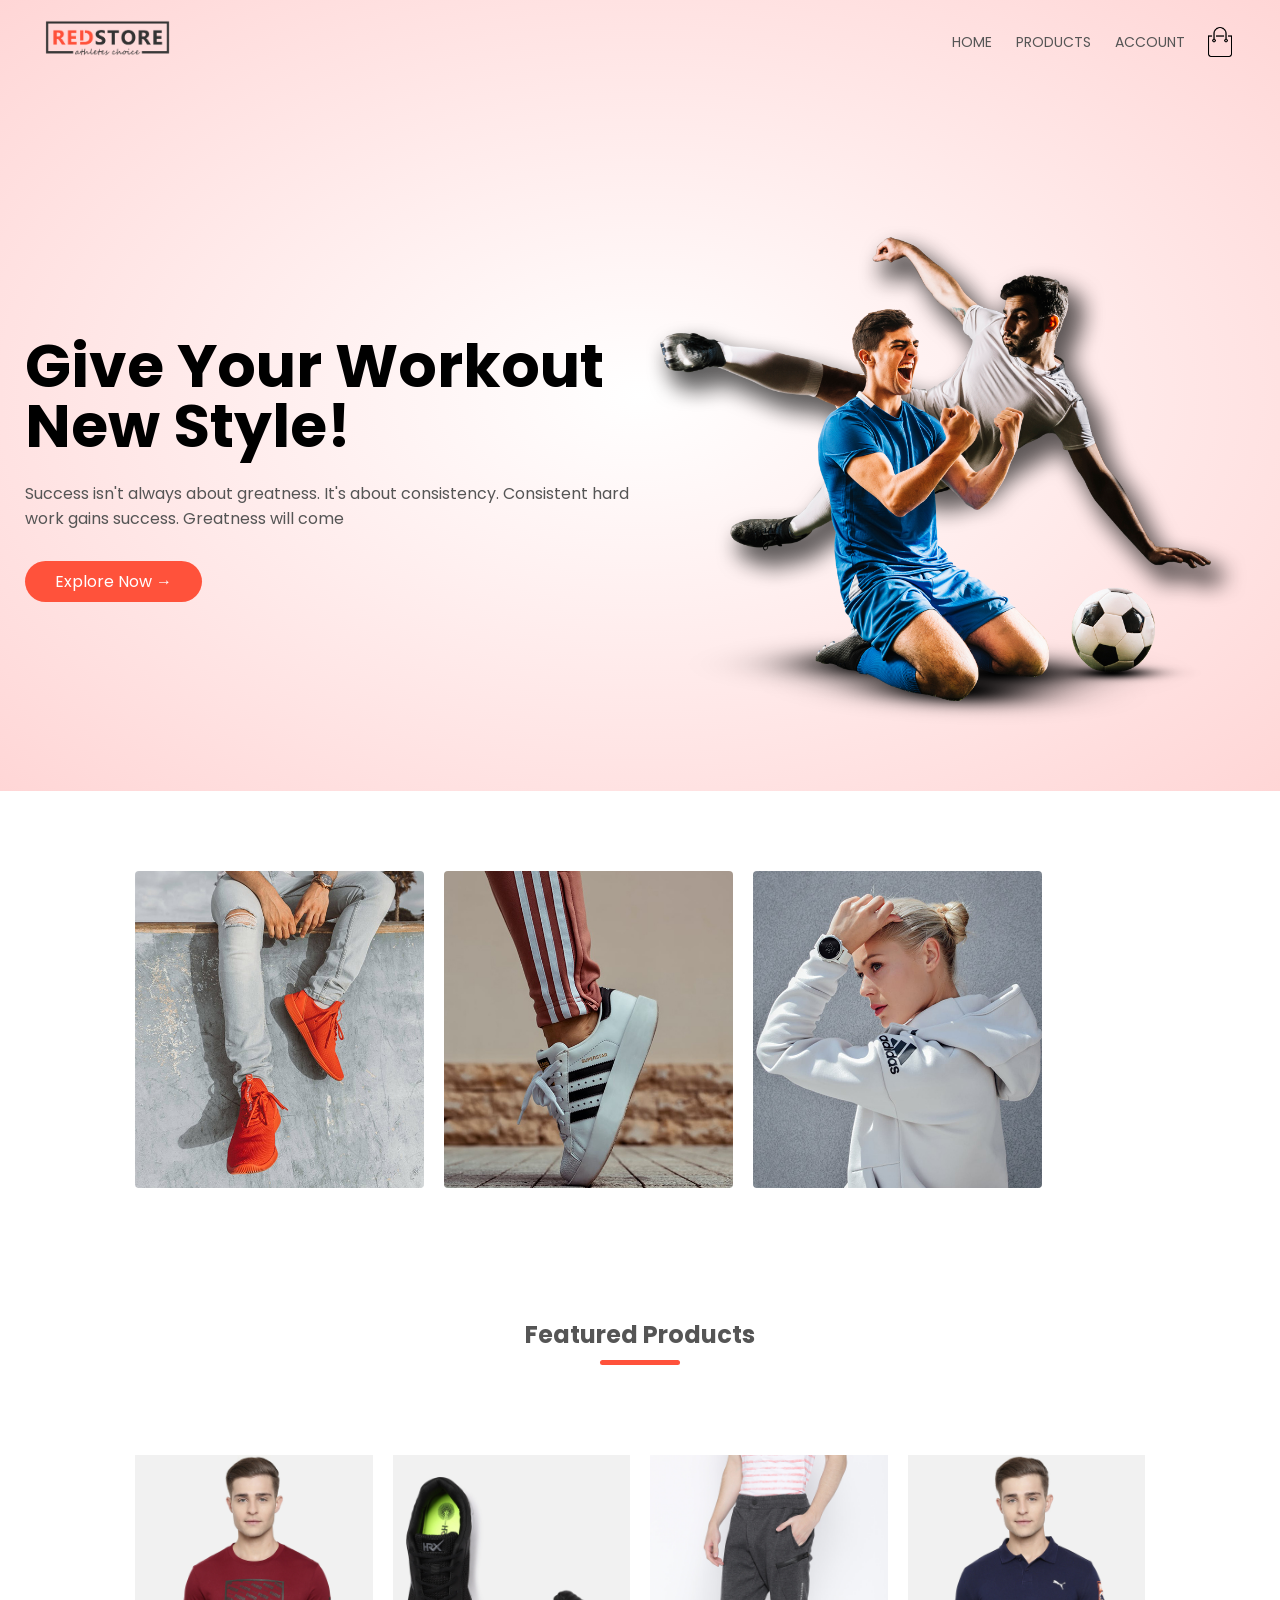
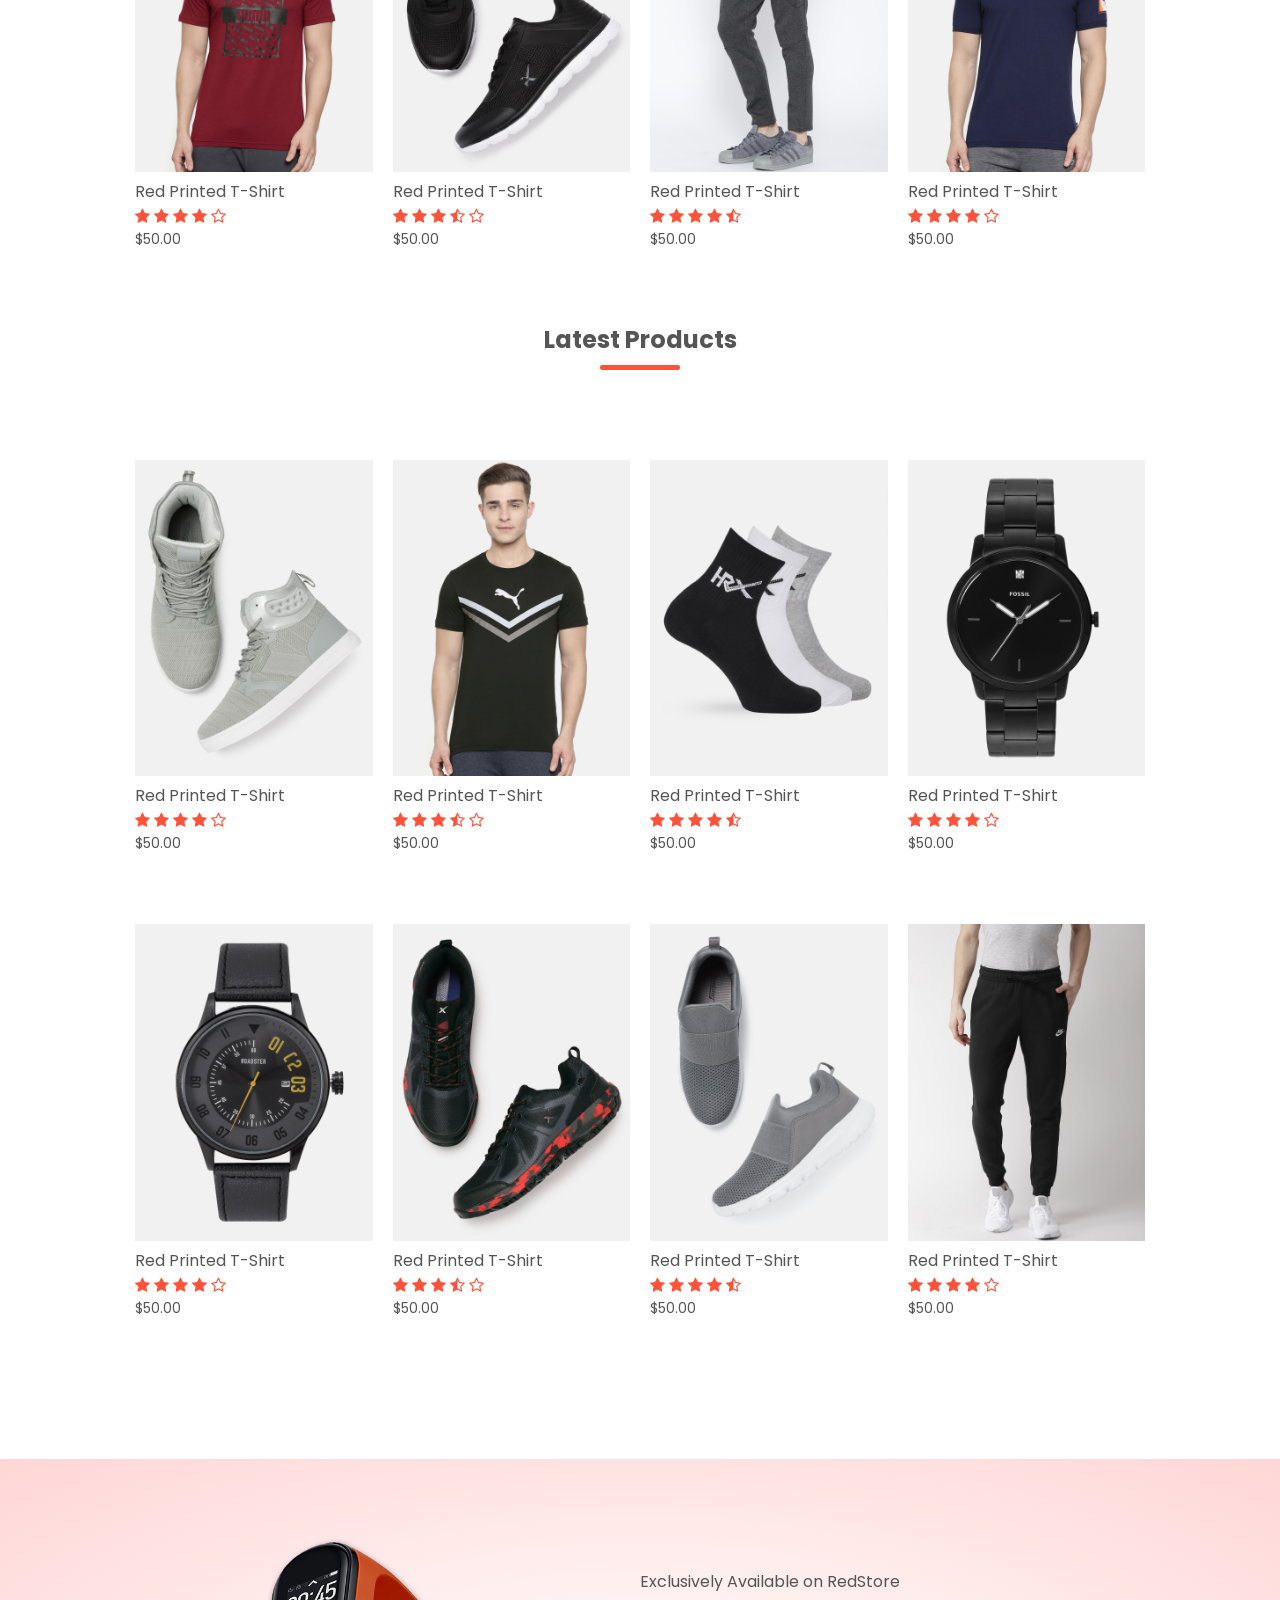
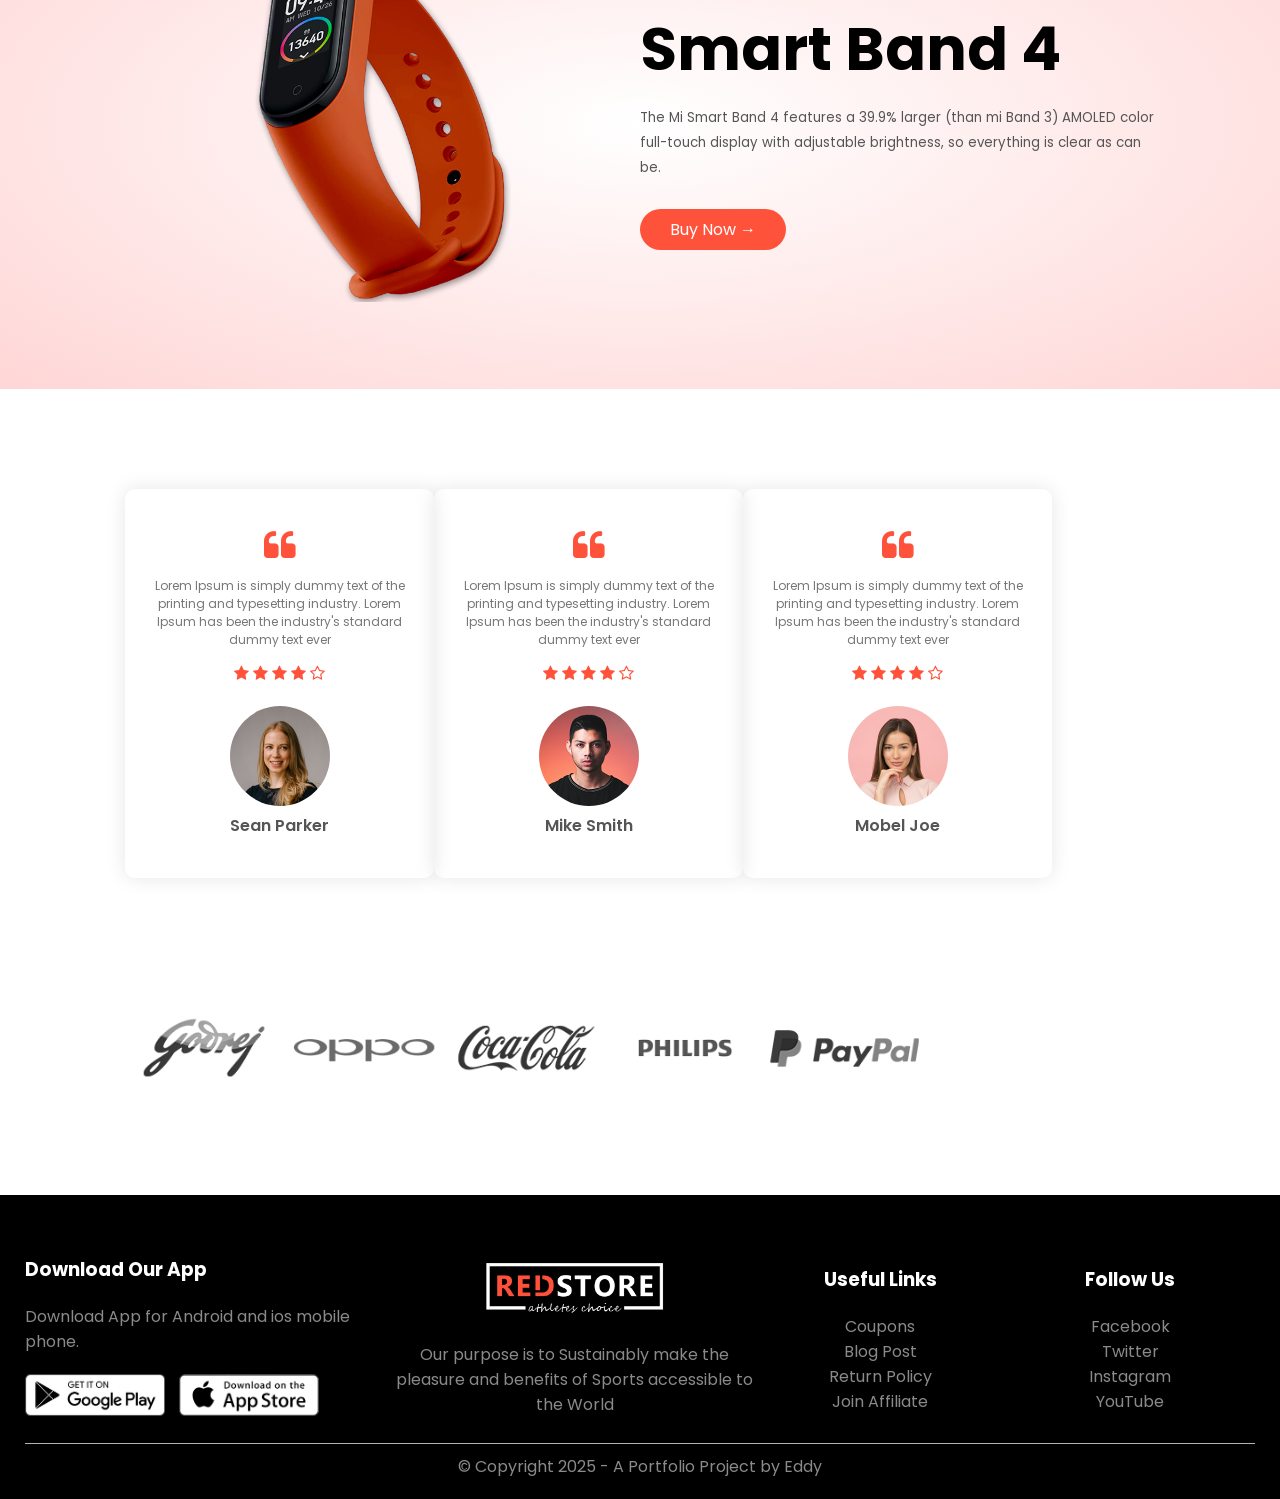
<file: index.html>
<!DOCTYPE html>
<html lang="en">
<head>
    <meta charset="UTF-8">
    <meta name="viewport" content="width=device-width, initial-scale=1.0">
    <title>Red Store | Home</title>
    <link rel="stylesheet" href="style.css">
    <link rel="stylesheet" href="https://fonts.googleapis.com/css2?family=Poppins:wght@300;400;500;600;700&display=swap">
    <link rel="stylesheet" href="https://stackpath.bootstrapcdn.com/font-awesome/4.7.0/css/font-awesome.min.css">
</head>
<body>
    <!----------Header---------------->
    <div class="header">
        <div class="container">
            <div class="navbar">
                <div class="logo">
                    <img src="images/logo.png" alt="logo" width="125px">
                </div>

                <nav>
                    <ul id="MenuItems">
                        <li><a href="index.html">Home</a></li>
                        <li><a href="#">Products</a></li>
                        <!-- <li><a href="#">About</a></li> -->
                        <!-- <li><a href="#">Contact</a></li> -->
                        <li><a href="#">Account</a></li>
                    </ul>
                </nav>

                <img src="images/cart.png" width="30px" height="30px">
                <img src="images/menu.png" class="menu-icon" onclick="menutoggle()">
            </div>
                
            <div class="row">
                <div class="col-2">
                    <h1>Give Your Workout <br> New Style!</h1>
                    <p>
                        Success isn't always about greatness. It's about
                        consistency. Consistent hard work gains success. 
                        Greatness will come
                    </p>
                    <a href="#" class="btn">Explore Now &#8594;</a>
                </div>
            
                <div class="col-2">
                    <img src="images/image1.png">
                </div>
            </div>
        </div>
    </div>    

    <!----------Featured Categories--------->
    <div class="categories">
        <div class="small-container">
            <div class="row">
                <div class="col-3">
                    <img src="images/category-1.jpg">
                </div>
                <div class="col-3">
                    <img src="images/category-2.jpg">
                </div>
                <div class="col-3">
                    <img src="images/category-3.jpg"> 
                </div>
            </div>
        </div>    
    </div>

    <!----------Featured Products---------->
    <div class="small-container">
        <h2 class="title">Featured Products</h2>
        <div class="row">
            <div class="col-4">
                <img src="images/product-1.jpg">
                <h4>Red Printed T-Shirt</h4>
                <div class="rating">
                    <i class="fa fa-star"></i>
                    <i class="fa fa-star"></i>
                    <i class="fa fa-star"></i>
                    <i class="fa fa-star"></i>
                    <i class="fa fa-star-o"></i>
                </div>
                <p>$50.00</p>
            </div>
            <div class="col-4">
                <img src="images/product-2.jpg">
                <h4>Red Printed T-Shirt</h4>
                <div class="rating">
                    <i class="fa fa-star"></i>
                    <i class="fa fa-star"></i>
                    <i class="fa fa-star"></i>
                    <i class="fa fa-star-half-o"></i>
                    <i class="fa fa-star-o"></i>
                </div>
                <p>$50.00</p>
            </div>
            <div class="col-4">
                <img src="images/product-3.jpg">
                <h4>Red Printed T-Shirt</h4>
                <div class="rating">
                    <i class="fa fa-star"></i>
                    <i class="fa fa-star"></i>
                    <i class="fa fa-star"></i>
                    <i class="fa fa-star"></i>
                    <i class="fa fa-star-half-o"></i>
                </div>
                <p>$50.00</p>
            </div>
            <div class="col-4">
                <img src="images/product-4.jpg">
                <h4>Red Printed T-Shirt</h4>
                <div class="rating">
                    <i class="fa fa-star"></i>
                    <i class="fa fa-star"></i>
                    <i class="fa fa-star"></i>
                    <i class="fa fa-star"></i>
                    <i class="fa fa-star-o"></i>
                </div>
                <p>$50.00</p>
            </div>
        </div>

        <h2 class="title">Latest Products</h2>
        <div class="row">
            <div class="col-4">
                <img src="images/product-5.jpg">
                <h4>Red Printed T-Shirt</h4>
                <div class="rating">
                    <i class="fa fa-star"></i>
                    <i class="fa fa-star"></i>
                    <i class="fa fa-star"></i>
                    <i class="fa fa-star"></i>
                    <i class="fa fa-star-o"></i>
                </div>
                <p>$50.00</p>
            </div>
            <div class="col-4">
                <img src="images/product-6.jpg">
                <h4>Red Printed T-Shirt</h4>
                <div class="rating">
                    <i class="fa fa-star"></i>
                    <i class="fa fa-star"></i>
                    <i class="fa fa-star"></i>
                    <i class="fa fa-star-half-o"></i>
                    <i class="fa fa-star-o"></i>
                </div>
                <p>$50.00</p>
            </div>
            <div class="col-4">
                <img src="images/product-7.jpg">
                <h4>Red Printed T-Shirt</h4>
                <div class="rating">
                    <i class="fa fa-star"></i>
                    <i class="fa fa-star"></i>
                    <i class="fa fa-star"></i>
                    <i class="fa fa-star"></i>
                    <i class="fa fa-star-half-o"></i>
                </div>
                <p>$50.00</p>
            </div>
            <div class="col-4">
                <img src="images/product-8.jpg">
                <h4>Red Printed T-Shirt</h4>
                <div class="rating">
                    <i class="fa fa-star"></i>
                    <i class="fa fa-star"></i>
                    <i class="fa fa-star"></i>
                    <i class="fa fa-star"></i>
                    <i class="fa fa-star-o"></i>
                </div>
                <p>$50.00</p>
            </div>
        </div>
        <div class="row">
            <div class="col-4">
                <img src="images/product-9.jpg">
                <h4>Red Printed T-Shirt</h4>
                <div class="rating">
                    <i class="fa fa-star"></i>
                    <i class="fa fa-star"></i>
                    <i class="fa fa-star"></i>
                    <i class="fa fa-star"></i>
                    <i class="fa fa-star-o"></i>
                </div>
                <p>$50.00</p>
            </div>
            <div class="col-4">
                <img src="images/product-10.jpg">
                <h4>Red Printed T-Shirt</h4>
                <div class="rating">
                    <i class="fa fa-star"></i>
                    <i class="fa fa-star"></i>
                    <i class="fa fa-star"></i>
                    <i class="fa fa-star-half-o"></i>
                    <i class="fa fa-star-o"></i>
                </div>
                <p>$50.00</p>
            </div>
            <div class="col-4">
                <img src="images/product-11.jpg">
                <h4>Red Printed T-Shirt</h4>
                <div class="rating">
                    <i class="fa fa-star"></i>
                    <i class="fa fa-star"></i>
                    <i class="fa fa-star"></i>
                    <i class="fa fa-star"></i>
                    <i class="fa fa-star-half-o"></i>
                </div>
                <p>$50.00</p>
            </div>
            <div class="col-4">
                <img src="images/product-12.jpg">
                <h4>Red Printed T-Shirt</h4>
                <div class="rating">
                    <i class="fa fa-star"></i>
                    <i class="fa fa-star"></i>
                    <i class="fa fa-star"></i>
                    <i class="fa fa-star"></i>
                    <i class="fa fa-star-o"></i>
                </div>
                <p>$50.00</p>
            </div>
        </div>
    </div>

    <!-----------Offer---------->
    <div class="offer">
        <div class="small-container">
            <div class="row">
                <div class="col-2">
                    <img src="images/exclusive.png" class="offer-img">
                </div>
                <div class="col-2">
                    <p>Exclusively Available on RedStore</p>
                    <h1>Smart Band 4</h1>
                    <small>The Mi Smart Band 4 features a 39.9% larger (than mi Band 3) AMOLED color full-touch display with adjustable brightness, so everything is clear as can be.</small><br>
                    <a href="" class="btn">Buy Now &#8594</a>
                </div>
            </div>
        </div>
    </div>

    <!-----------Testimonial-->
    <div class="testimonial">
        <div class="small-container">
            <div class="row">
                <div class="col-3">
                    <i class="fa fa-quote-left"></i>
                    <p>Lorem Ipsum is simply dummy text of the printing and typesetting industry. Lorem Ipsum has been the industry's standard dummy text ever</p>
                    <div class="rating">
                        <i class="fa fa-star"></i>
                        <i class="fa fa-star"></i>
                        <i class="fa fa-star"></i>
                        <i class="fa fa-star"></i>
                        <i class="fa fa-star-o"></i>
                    </div>
                    <img src="images/user-1.png">
                    <h3>Sean Parker</h3>
                </div>
                <div class="col-3">
                    <i class="fa fa-quote-left"></i>
                    <p>Lorem Ipsum is simply dummy text of the printing and typesetting industry. Lorem Ipsum has been the industry's standard dummy text ever</p>
                    <div class="rating">
                        <i class="fa fa-star"></i>
                        <i class="fa fa-star"></i>
                        <i class="fa fa-star"></i>
                        <i class="fa fa-star"></i>
                        <i class="fa fa-star-o"></i>
                    </div>
                    <img src="images/user-2.png">
                    <h3>Mike Smith</h3>
                </div>
                <div class="col-3">
                    <i class="fa fa-quote-left"></i>
                    <p>Lorem Ipsum is simply dummy text of the printing and typesetting industry. Lorem Ipsum has been the industry's standard dummy text ever</p>
                    <div class="rating">
                        <i class="fa fa-star"></i>
                        <i class="fa fa-star"></i>
                        <i class="fa fa-star"></i>
                        <i class="fa fa-star"></i>
                        <i class="fa fa-star-o"></i>
                    </div>
                    <img src="images/user-3.png">
                    <h3>Mobel Joe</h3>
                </div>
            </div>
        </div>
    </div>

    <!------------Brands---------->
    <div class="brands">
        <div class="small-container">
            <div class="row">
                <div class="col-5">
                    <img src="images/logo-godrej.png" alt="">
                </div>
                <div class="col-5">
                    <img src="images/logo-oppo.png" alt="">
                </div><div class="col-5">
                    <img src="images/logo-coca-cola.png" alt="">
                </div><div class="col-5">
                    <img src="images/logo-philips.png" alt="">
                </div>
                <div class="col-5">
                    <img src="images/logo-paypal.png" alt="">
                </div>
            </div>
        </div>
    </div>

    <!------------Footer---------->
    <div class="footer">
        <div class="container">
            <div class="row">
                <div class="footer-col-1">
                    <h3>Download Our App</h3>
                    <p>Download App for Android and ios mobile phone.</p>
                    <div class="app-logo">
                        <img src="images/play-store.png">
                        <img src="images/app-store.png">
                    </div>
                </div>
                <div class="footer-col-2">
                    <img src="images/logo-white.png">
                    <p>Our purpose is to Sustainably make the pleasure and benefits of Sports accessible to the World</p>
                </div>
                <div class="footer-col-3">
                    <h3>Useful Links</h3>
                    <ul>
                        <li><a href="#">Coupons</a></li>
                        <li><a href="#">Blog Post</a></li>
                        <li><a href="#">Return Policy</a></li>
                        <li><a href="#">Join Affiliate</a></li>
                    </ul>
                </div>
                <div class="footer-col-4">
                    <h3>Follow Us</h3>
                    <ul>
                        <li><a href="#">Facebook</a></li>
                        <li><a href="#">Twitter</a></li>
                        <li><a href="#">Instagram</a></li>
                        <li><a href="#">YouTube</a></li>
                    </ul>
                </div>
            </div>
            
            <p class="copyright">&copy; Copyright 2025 - A Portfolio Project by Eddy</p>
        </div>
    </div>

    <!-------------JS for toggle menu-->
    <script>
        var MenuItems = document.getElementById("MenuItems");

        MenuItems.style.maxHeight = "0px";

        function menutoggle(){
            if(MenuItems.style.maxHeight == "0px"){
                MenuItems.style.maxHeight = "200px";
            }
            else{
                MenuItems.style.maxHeight = "0px";   
            }
        }
    </script>
</body>
</html>
</file>
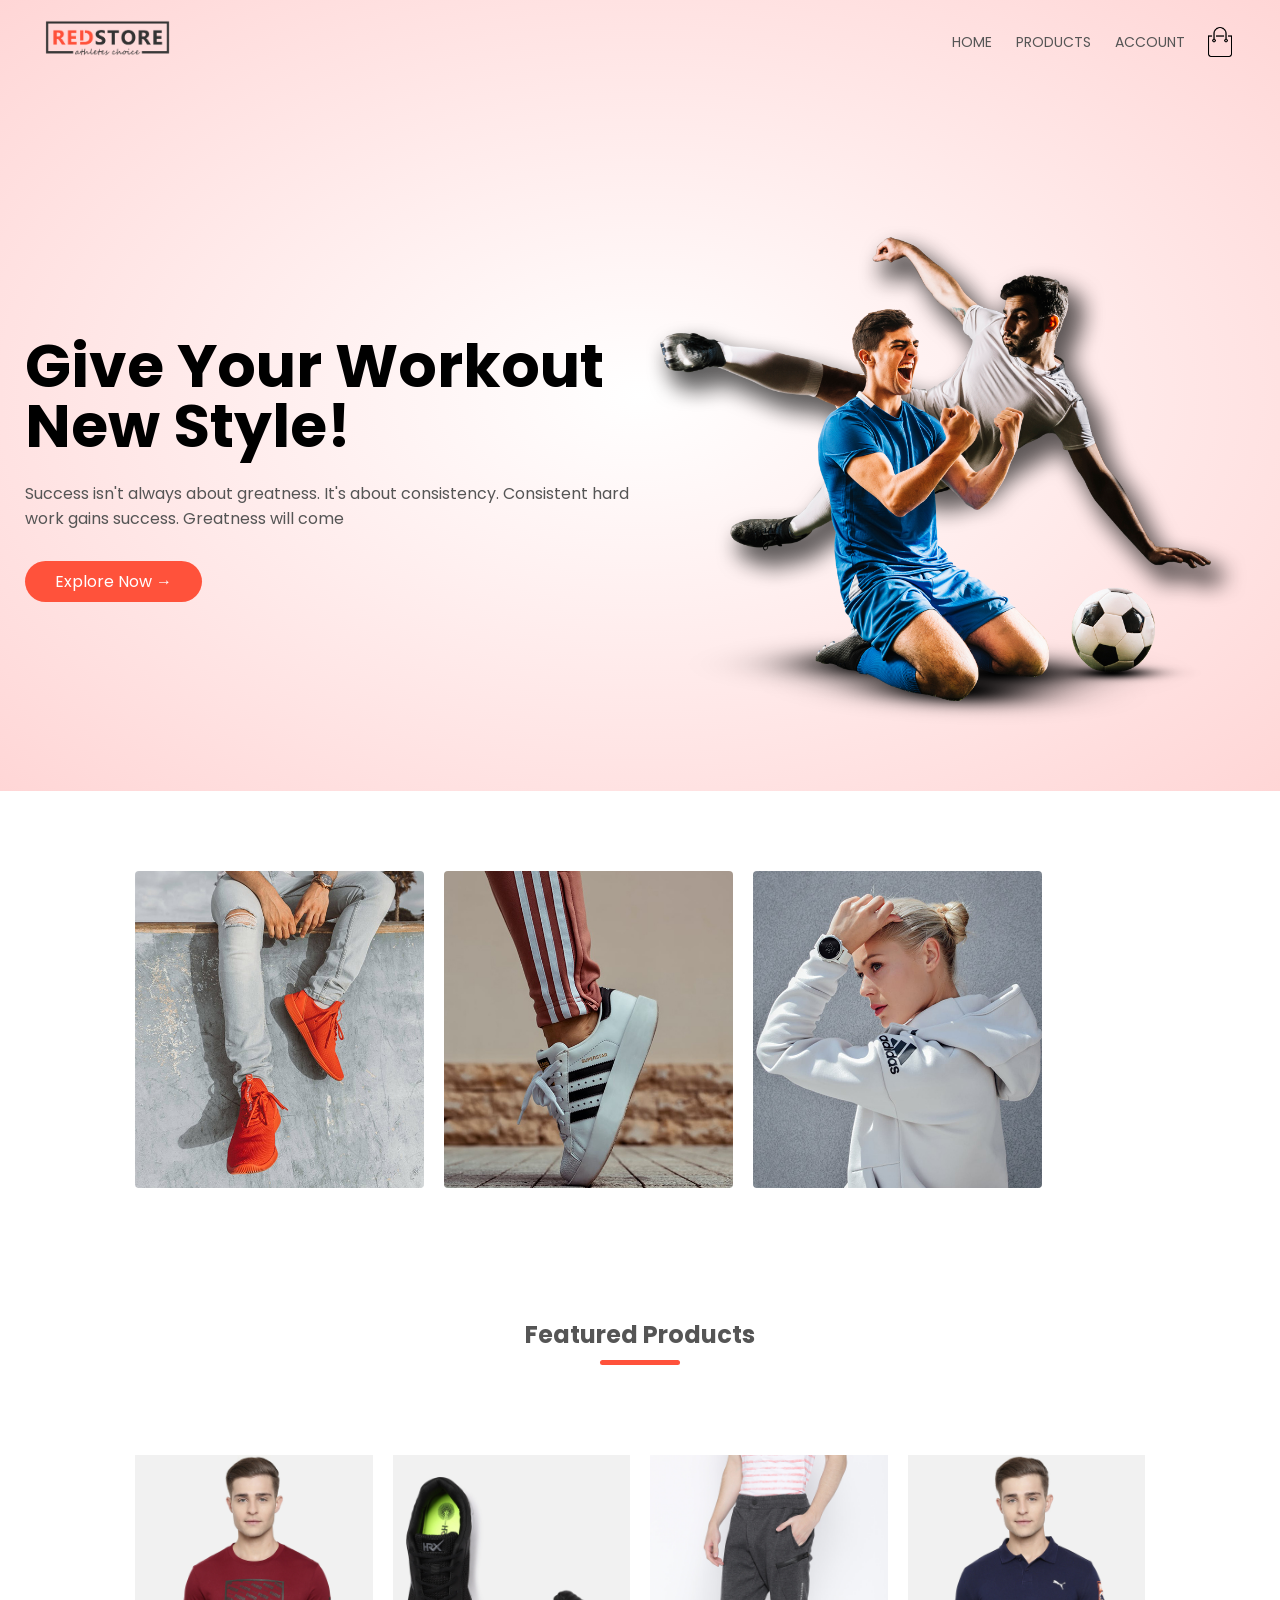
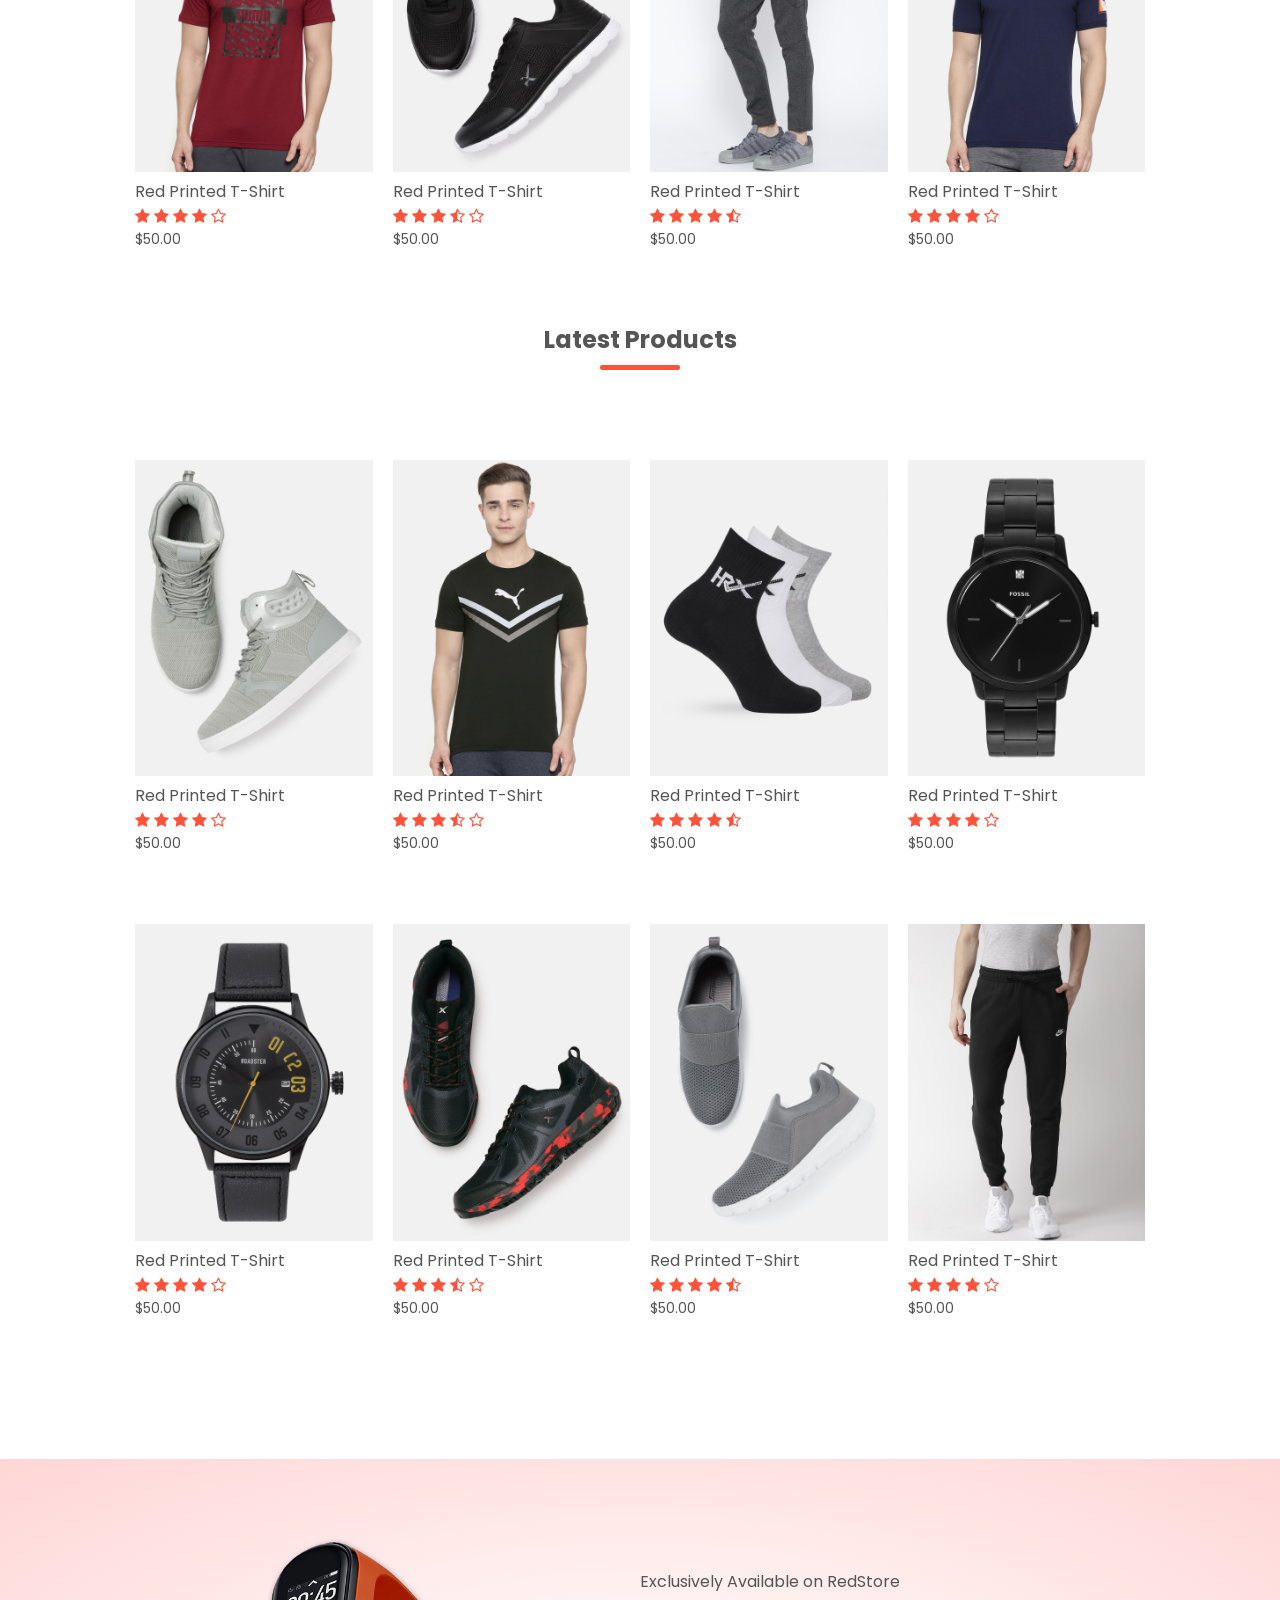
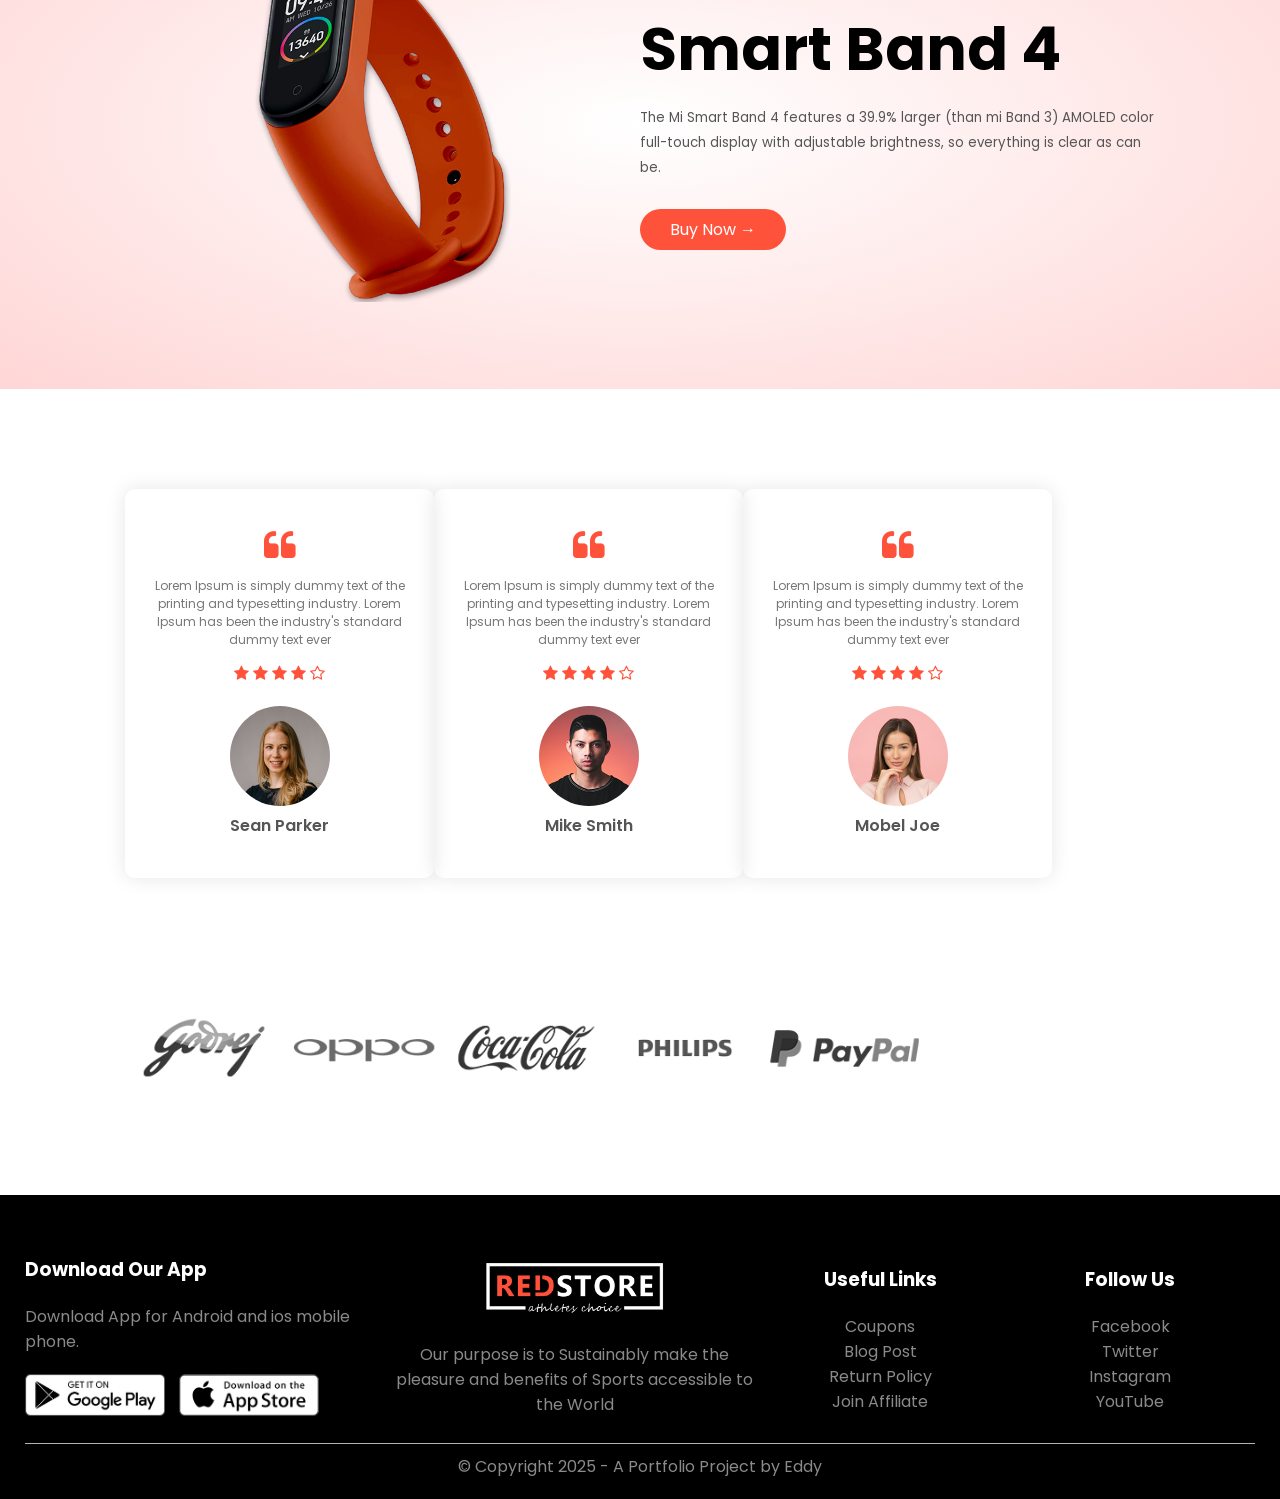
<file: home.html>
<!DOCTYPE html>
<html lang="en">
<head>
    <meta charset="UTF-8">
    <meta name="viewport" content="width=device-width, initial-scale=1.0">
    <title>Red Store | Home</title>
    <link rel="stylesheet" href="style.css">
    <link rel="stylesheet" href="https://fonts.googleapis.com/css2?family=Poppins:wght@300;400;500;600;700&display=swap">
    <link rel="stylesheet" href="https://stackpath.bootstrapcdn.com/font-awesome/4.7.0/css/font-awesome.min.css">
</head>
<body>
    <!----------Header---------------->
    <div class="header">
        <div class="container">
            <div class="navbar">
                <div class="logo">
                    <img src="images/logo.png" alt="logo" width="125px">
                </div>

                <nav>
                    <ul id="MenuItems">
                        <li><a href="home.html">Home</a></li>
                        <li><a href="#">Products</a></li>
                        <!-- <li><a href="#">About</a></li> -->
                        <!-- <li><a href="#">Contact</a></li> -->
                        <li><a href="#">Account</a></li>
                    </ul>
                </nav>

                <img src="images/cart.png" width="30px" height="30px">
                <img src="images/menu.png" class="menu-icon" onclick="menutoggle()">
            </div>
                
            <div class="row">
                <div class="col-2">
                    <h1>Give Your Workout <br> New Style!</h1>
                    <p>
                        Success isn't always about greatness. It's about
                        consistency. Consistent hard work gains success. 
                        Greatness will come
                    </p>
                    <a href="#" class="btn">Explore Now &#8594;</a>
                </div>
            
                <div class="col-2">
                    <img src="images/image1.png">
                </div>
            </div>
        </div>
    </div>    

    <!----------Featured Categories--------->
    <div class="categories">
        <div class="small-container">
            <div class="row">
                <div class="col-3">
                    <img src="images/category-1.jpg">
                </div>
                <div class="col-3">
                    <img src="images/category-2.jpg">
                </div>
                <div class="col-3">
                    <img src="images/category-3.jpg"> 
                </div>
            </div>
        </div>    
    </div>

    <!----------Featured Products---------->
    <div class="small-container">
        <h2 class="title">Featured Products</h2>
        <div class="row">
            <div class="col-4">
                <img src="images/product-1.jpg">
                <h4>Red Printed T-Shirt</h4>
                <div class="rating">
                    <i class="fa fa-star"></i>
                    <i class="fa fa-star"></i>
                    <i class="fa fa-star"></i>
                    <i class="fa fa-star"></i>
                    <i class="fa fa-star-o"></i>
                </div>
                <p>$50.00</p>
            </div>
            <div class="col-4">
                <img src="images/product-2.jpg">
                <h4>Red Printed T-Shirt</h4>
                <div class="rating">
                    <i class="fa fa-star"></i>
                    <i class="fa fa-star"></i>
                    <i class="fa fa-star"></i>
                    <i class="fa fa-star-half-o"></i>
                    <i class="fa fa-star-o"></i>
                </div>
                <p>$50.00</p>
            </div>
            <div class="col-4">
                <img src="images/product-3.jpg">
                <h4>Red Printed T-Shirt</h4>
                <div class="rating">
                    <i class="fa fa-star"></i>
                    <i class="fa fa-star"></i>
                    <i class="fa fa-star"></i>
                    <i class="fa fa-star"></i>
                    <i class="fa fa-star-half-o"></i>
                </div>
                <p>$50.00</p>
            </div>
            <div class="col-4">
                <img src="images/product-4.jpg">
                <h4>Red Printed T-Shirt</h4>
                <div class="rating">
                    <i class="fa fa-star"></i>
                    <i class="fa fa-star"></i>
                    <i class="fa fa-star"></i>
                    <i class="fa fa-star"></i>
                    <i class="fa fa-star-o"></i>
                </div>
                <p>$50.00</p>
            </div>
        </div>

        <h2 class="title">Latest Products</h2>
        <div class="row">
            <div class="col-4">
                <img src="images/product-5.jpg">
                <h4>Red Printed T-Shirt</h4>
                <div class="rating">
                    <i class="fa fa-star"></i>
                    <i class="fa fa-star"></i>
                    <i class="fa fa-star"></i>
                    <i class="fa fa-star"></i>
                    <i class="fa fa-star-o"></i>
                </div>
                <p>$50.00</p>
            </div>
            <div class="col-4">
                <img src="images/product-6.jpg">
                <h4>Red Printed T-Shirt</h4>
                <div class="rating">
                    <i class="fa fa-star"></i>
                    <i class="fa fa-star"></i>
                    <i class="fa fa-star"></i>
                    <i class="fa fa-star-half-o"></i>
                    <i class="fa fa-star-o"></i>
                </div>
                <p>$50.00</p>
            </div>
            <div class="col-4">
                <img src="images/product-7.jpg">
                <h4>Red Printed T-Shirt</h4>
                <div class="rating">
                    <i class="fa fa-star"></i>
                    <i class="fa fa-star"></i>
                    <i class="fa fa-star"></i>
                    <i class="fa fa-star"></i>
                    <i class="fa fa-star-half-o"></i>
                </div>
                <p>$50.00</p>
            </div>
            <div class="col-4">
                <img src="images/product-8.jpg">
                <h4>Red Printed T-Shirt</h4>
                <div class="rating">
                    <i class="fa fa-star"></i>
                    <i class="fa fa-star"></i>
                    <i class="fa fa-star"></i>
                    <i class="fa fa-star"></i>
                    <i class="fa fa-star-o"></i>
                </div>
                <p>$50.00</p>
            </div>
        </div>
        <div class="row">
            <div class="col-4">
                <img src="images/product-9.jpg">
                <h4>Red Printed T-Shirt</h4>
                <div class="rating">
                    <i class="fa fa-star"></i>
                    <i class="fa fa-star"></i>
                    <i class="fa fa-star"></i>
                    <i class="fa fa-star"></i>
                    <i class="fa fa-star-o"></i>
                </div>
                <p>$50.00</p>
            </div>
            <div class="col-4">
                <img src="images/product-10.jpg">
                <h4>Red Printed T-Shirt</h4>
                <div class="rating">
                    <i class="fa fa-star"></i>
                    <i class="fa fa-star"></i>
                    <i class="fa fa-star"></i>
                    <i class="fa fa-star-half-o"></i>
                    <i class="fa fa-star-o"></i>
                </div>
                <p>$50.00</p>
            </div>
            <div class="col-4">
                <img src="images/product-11.jpg">
                <h4>Red Printed T-Shirt</h4>
                <div class="rating">
                    <i class="fa fa-star"></i>
                    <i class="fa fa-star"></i>
                    <i class="fa fa-star"></i>
                    <i class="fa fa-star"></i>
                    <i class="fa fa-star-half-o"></i>
                </div>
                <p>$50.00</p>
            </div>
            <div class="col-4">
                <img src="images/product-12.jpg">
                <h4>Red Printed T-Shirt</h4>
                <div class="rating">
                    <i class="fa fa-star"></i>
                    <i class="fa fa-star"></i>
                    <i class="fa fa-star"></i>
                    <i class="fa fa-star"></i>
                    <i class="fa fa-star-o"></i>
                </div>
                <p>$50.00</p>
            </div>
        </div>
    </div>

    <!-----------Offer---------->
    <div class="offer">
        <div class="small-container">
            <div class="row">
                <div class="col-2">
                    <img src="images/exclusive.png" class="offer-img">
                </div>
                <div class="col-2">
                    <p>Exclusively Available on RedStore</p>
                    <h1>Smart Band 4</h1>
                    <small>The Mi Smart Band 4 features a 39.9% larger (than mi Band 3) AMOLED color full-touch display with adjustable brightness, so everything is clear as can be.</small><br>
                    <a href="" class="btn">Buy Now &#8594</a>
                </div>
            </div>
        </div>
    </div>

    <!-----------Testimonial-->
    <div class="testimonial">
        <div class="small-container">
            <div class="row">
                <div class="col-3">
                    <i class="fa fa-quote-left"></i>
                    <p>Lorem Ipsum is simply dummy text of the printing and typesetting industry. Lorem Ipsum has been the industry's standard dummy text ever</p>
                    <div class="rating">
                        <i class="fa fa-star"></i>
                        <i class="fa fa-star"></i>
                        <i class="fa fa-star"></i>
                        <i class="fa fa-star"></i>
                        <i class="fa fa-star-o"></i>
                    </div>
                    <img src="images/user-1.png">
                    <h3>Sean Parker</h3>
                </div>
                <div class="col-3">
                    <i class="fa fa-quote-left"></i>
                    <p>Lorem Ipsum is simply dummy text of the printing and typesetting industry. Lorem Ipsum has been the industry's standard dummy text ever</p>
                    <div class="rating">
                        <i class="fa fa-star"></i>
                        <i class="fa fa-star"></i>
                        <i class="fa fa-star"></i>
                        <i class="fa fa-star"></i>
                        <i class="fa fa-star-o"></i>
                    </div>
                    <img src="images/user-2.png">
                    <h3>Mike Smith</h3>
                </div>
                <div class="col-3">
                    <i class="fa fa-quote-left"></i>
                    <p>Lorem Ipsum is simply dummy text of the printing and typesetting industry. Lorem Ipsum has been the industry's standard dummy text ever</p>
                    <div class="rating">
                        <i class="fa fa-star"></i>
                        <i class="fa fa-star"></i>
                        <i class="fa fa-star"></i>
                        <i class="fa fa-star"></i>
                        <i class="fa fa-star-o"></i>
                    </div>
                    <img src="images/user-3.png">
                    <h3>Mobel Joe</h3>
                </div>
            </div>
        </div>
    </div>

    <!------------Brands---------->
    <div class="brands">
        <div class="small-container">
            <div class="row">
                <div class="col-5">
                    <img src="images/logo-godrej.png" alt="">
                </div>
                <div class="col-5">
                    <img src="images/logo-oppo.png" alt="">
                </div><div class="col-5">
                    <img src="images/logo-coca-cola.png" alt="">
                </div><div class="col-5">
                    <img src="images/logo-philips.png" alt="">
                </div>
                <div class="col-5">
                    <img src="images/logo-paypal.png" alt="">
                </div>
            </div>
        </div>
    </div>

    <!------------Footer---------->
    <div class="footer">
        <div class="container">
            <div class="row">
                <div class="footer-col-1">
                    <h3>Download Our App</h3>
                    <p>Download App for Android and ios mobile phone.</p>
                    <div class="app-logo">
                        <img src="images/play-store.png">
                        <img src="images/app-store.png">
                    </div>
                </div>
                <div class="footer-col-2">
                    <img src="images/logo-white.png">
                    <p>Our purpose is to Sustainably make the pleasure and benefits of Sports accessible to the World</p>
                </div>
                <div class="footer-col-3">
                    <h3>Useful Links</h3>
                    <ul>
                        <li><a href="#">Coupons</a></li>
                        <li><a href="#">Blog Post</a></li>
                        <li><a href="#">Return Policy</a></li>
                        <li><a href="#">Join Affiliate</a></li>
                    </ul>
                </div>
                <div class="footer-col-4">
                    <h3>Follow Us</h3>
                    <ul>
                        <li><a href="#">Facebook</a></li>
                        <li><a href="#">Twitter</a></li>
                        <li><a href="#">Instagram</a></li>
                        <li><a href="#">YouTube</a></li>
                    </ul>
                </div>
            </div>
            
            <p class="copyright">&copy; Copyright 2025 - A Portfolio Project by Eddy</p>
        </div>
    </div>

    <!-------------JS for toggle menu-->
    <script>
        var MenuItems = document.getElementById("MenuItems");

        MenuItems.style.maxHeight = "0px";

        function menutoggle(){
            if(MenuItems.style.maxHeight == "0px"){
                MenuItems.style.maxHeight = "200px";
            }
            else{
                MenuItems.style.maxHeight = "0px";   
            }
        }
    </script>
</body>
</html>
</file>
<file: style.css>
* {
    margin: 0;
    padding: 0;
    box-sizing: border-box;
}

body {
    font-family: 'Poppins', sans-serif;
}
.navbar {
    display: flex;
    align-items: center;
    padding: 20px;
}

nav {
    flex: 1;
    text-align: right;
}

nav ul {
    display: inline-block;
    list-style-type: none;
}

nav ul li{
    display: inline-block;
    margin-right: 20px;
}

nav ul li a{
    color: #555;
    text-decoration: none;
    font-size: 14px;
    text-transform: uppercase;
    transition: 0.3s ease;
}

nav ul li a:hover{
    color: #ff523b;
    font-size: 15px;
    text-decoration: overline;
    
}

a {
    text-decoration: none;
    color: #555;

}

p {
    color: #555;
}

.container {
    max-width: 1300px;
    margin: auto;
    padding-left: 25px;
    padding-right: 25px;
}

.row {
    display: flex;
    align-items: center;
    flex-wrap: wrap;
}

.col-2 {
    flex-basis: 50%;
    min-width: 300px;
}

.col-2 img {
    max-width: 100%;
    padding: 50px 0 ;
}

.col-2 h1 {
    font-size: 60px;
    line-height: 60px;
    margin: 25px 0;
}

.btn {
    display: inline-block;
    background: #ff523b;
    color: #fff;
    padding: 8px 30px;
    margin: 30px 0;
    border-radius: 30px;
    transition: 0.5s;
}

.btn:hover {
    background: #563434;
}

.header {
    background: radial-gradient(#fff,#ffd6d6);
}

.header .row {
    margin-top: 70px;
}

.categories {
    margin: 70px 0;
}

.col-3 {
    flex-basis: 30%;
    min-width: 250px;
    margin-bottom: 30px;
    padding: 10px;
}

.col-3 img {
    width: 100%;
    border-radius: 4px;
    transition: transform 0.5s;
}
.col-3 img:hover{
    transform: translateY(-10px);
}

.small-container {
    max-width: 1080px;
    margin: auto;
    padding-left: 25px;
    padding-right: 25px;
}

.col-4 {
    flex-basis: 25%;
    padding: 10px;
    min-width: 200px;
    margin-bottom: 50px;
    transition: transform 0.5s;
}

.col-4 img {
    width: 100%;
}

.title {
    text-align: center;
    margin: 0 auto 80px;
    position: relative;
    line-height: 60px;
    color: #555;
}

.title::after {
    content: '';
    background: #ff523b;
    width: 80px;
    height: 5px;
    border-radius: 5px;
    position: absolute;
    bottom: 0;
    left: 50%;
    transform: translateX(-50%);
}

h4 {
    color: #555;
    font-weight: normal;
}

.col-4 p {
    font-size: 14px;
}

.rating .fa {
    color: #ff523b;

}

.col-4:hover {
    transform: translateY(-5px);
}

.col-2, .col-3, .col-4{
    width: 100%;
}

/*------Offer------*/
.offer {
    background: radial-gradient(#fff,#ffd6d6);
    margin-top: 80px;
    padding: 30px 0;
}

.col-2 .offer-img {
    padding: 50px;
}

small {
    color: #555;
}

/**/

.testimonial {
    padding-top: 100px;
}

.testimonial .col-3{
    text-align: center;
    padding: 40px 20px;
    box-shadow: 0 0 20px 0px rgba(0, 0, 0, 0.1);
    cursor: pointer;
    transition: transform 0.5s;
    border-radius: 10px;
}

.testimonial .col-3 img{
    width: 100px;
    margin-top: 20px;
    border-radius: 50%;
}

.testimonial .col-3:hover {
    transform: translateY(-10px);
}

.fa.fa-quote-left {
    font-size: 34px;
    color: #ff523b;
}

.col-3 p{
    font-size: 12px;
    margin: 12px 0;
    color: #777;
}

.testimonial .col-3 h3 {
    font-weight: 600;
    color: #555;
    font-size: 16px;
}

/*-------brands------*/

.brands {
    margin: 100px auto;
}

.col-5 {
    width: 160px;
}

.col-5 img {
    width: 100%;
    cursor: pointer;
    filter: grayscale(100%);
}

.col-5 img:hover {
    filter: none;
}

.footer {
    background: #000;
    color: #8a8a8a;
    font-size: 1rem;
    padding: 60px 0 20px;
}

.footer p{
    color: #8a8a8a;
}

.footer h3{
    color: #fff;
    margin-bottom: 20px;
}

.footer-col-1, .footer-col-2, .footer-col-3,.footer-col-4{
    min-width: 250px;
    margin-bottom: 20px;
}

.footer-col-1{
    flex-basis: 30%;
}

.footer-col-2{
    flex: 1;
    text-align: center;
}

.footer-col-2 img{
    width: 180px;
    margin-bottom: 20px;
}

.footer-col-3, .footer-col-4{
    flex-basis: 12%;
    text-align: center;
}

.footer-col-3 ul li a, .footer-col-4 ul li a{
    color: #8a8a8a;
    text-decoration: none;
    margin-bottom: 8px;
    cursor: pointer;
    transition: 0.3s ease;
}

.footer-col-3 ul li a:hover, .footer-col-4 ul li a:hover{
    color: #ff523b;
    text-decoration: overline;
    
}

ul{
    list-style-type: none;
}

.app-logo{
    margin-top: 20px;
}

.app-logo img{
    width: 140px;
    cursor: pointer;
    margin-right: 10px;
    transition: transform 0.3s;
}

.app-logo img:hover{
    transform: scale(1.1);
}

.footer hr {
    border: none;
    background: #b5b5b5;
    height: 1px;
    margin: 20px 0;
}

.copyright{
    text-align: center;
    border-top:  solid 1px #b5b5b5;
    padding-top: 10px;
}

.menu-icon {
    width: 28px;
    margin-left: 20px;
    display: none;
}

/*-------media query for menu-------*/

@media only screen and (max-width: 800px) {
        nav ul{
            position: absolute;
            top: 70px;
            left: 0;
            background: #333;
            width: 100%;
            overflow: hidden;
            transition: max-height 0.9s;
        }

        nav ul li{
            display: block;
            margin-right: 50px;
            margin-top: 10px;
            margin-bottom: 10px;
        }

        nav ul li a{
            color: white;
        }

        .menu-icon {
            display: block;
            cursor: pointer;
        }
}

/*-------media query for less than 600 screen size-------*/

@media only screen and (max-width: 600px) {
    .row{
        text-align: center;
    }
    .col-2, .col-3, .col-4{
        flex-basis: 100%;
        width: 100%;
    }
    .footer-col-1, .footer-col-2, .footer-col-3, .footer-col-4{
        flex-basis: 100%;
        text-align: center;
    }
    .footer .row{
        flex-direction: column;
    }
}
</file>
